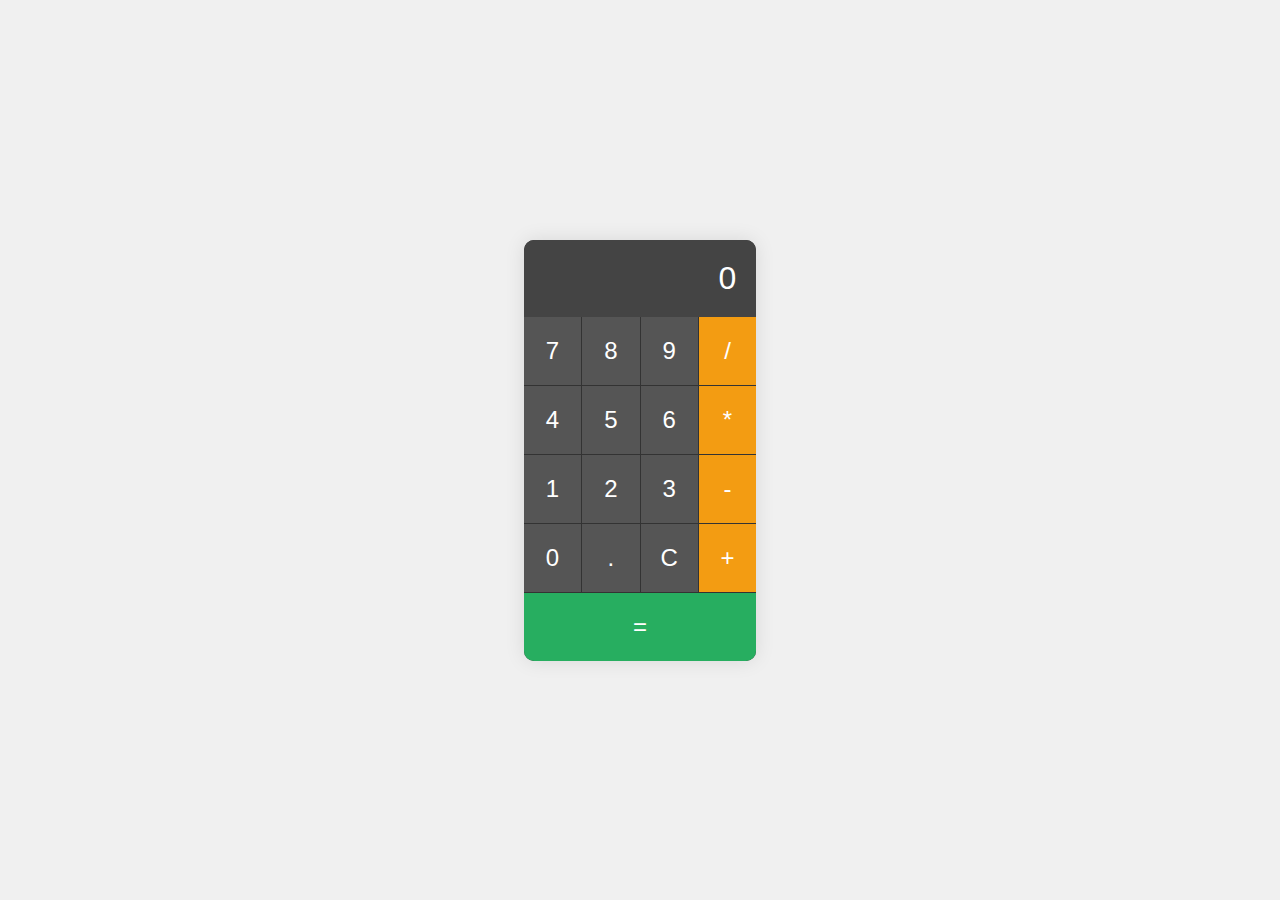
<file: Tp-Javascript/calculadora/index.html>
<!DOCTYPE html>
<html lang="es">
  <head>
    <meta charset="UTF-8" />
    <meta name="viewport" content="width=device-width, initial-scale=1.0" />
    <title>Calculadora</title>
    <link rel="stylesheet" href="style.css" />
  </head>
  <body>
    <div class="calculator">
      <div class="display" id="display">0</div>
      <div class="buttons">
        <button class="btn" data-value="7">7</button>
        <button class="btn" data-value="8">8</button>
        <button class="btn" data-value="9">9</button>
        <button class="btn operator" data-value="/">/</button>
        <button class="btn" data-value="4">4</button>
        <button class="btn" data-value="5">5</button>
        <button class="btn" data-value="6">6</button>
        <button class="btn operator" data-value="*">*</button>
        <button class="btn" data-value="1">1</button>
        <button class="btn" data-value="2">2</button>
        <button class="btn" data-value="3">3</button>
        <button class="btn operator" data-value="-">-</button>
        <button class="btn" data-value="0">0</button>
        <button class="btn" data-value=".">.</button>
        <button class="btn" data-value="C">C</button>
        <button class="btn operator" data-value="+">+</button>
        <button class="btn equal" data-value="=">=</button>
      </div>
    </div>
    <script src="script.js"></script>
  </body>
</html>
</file>
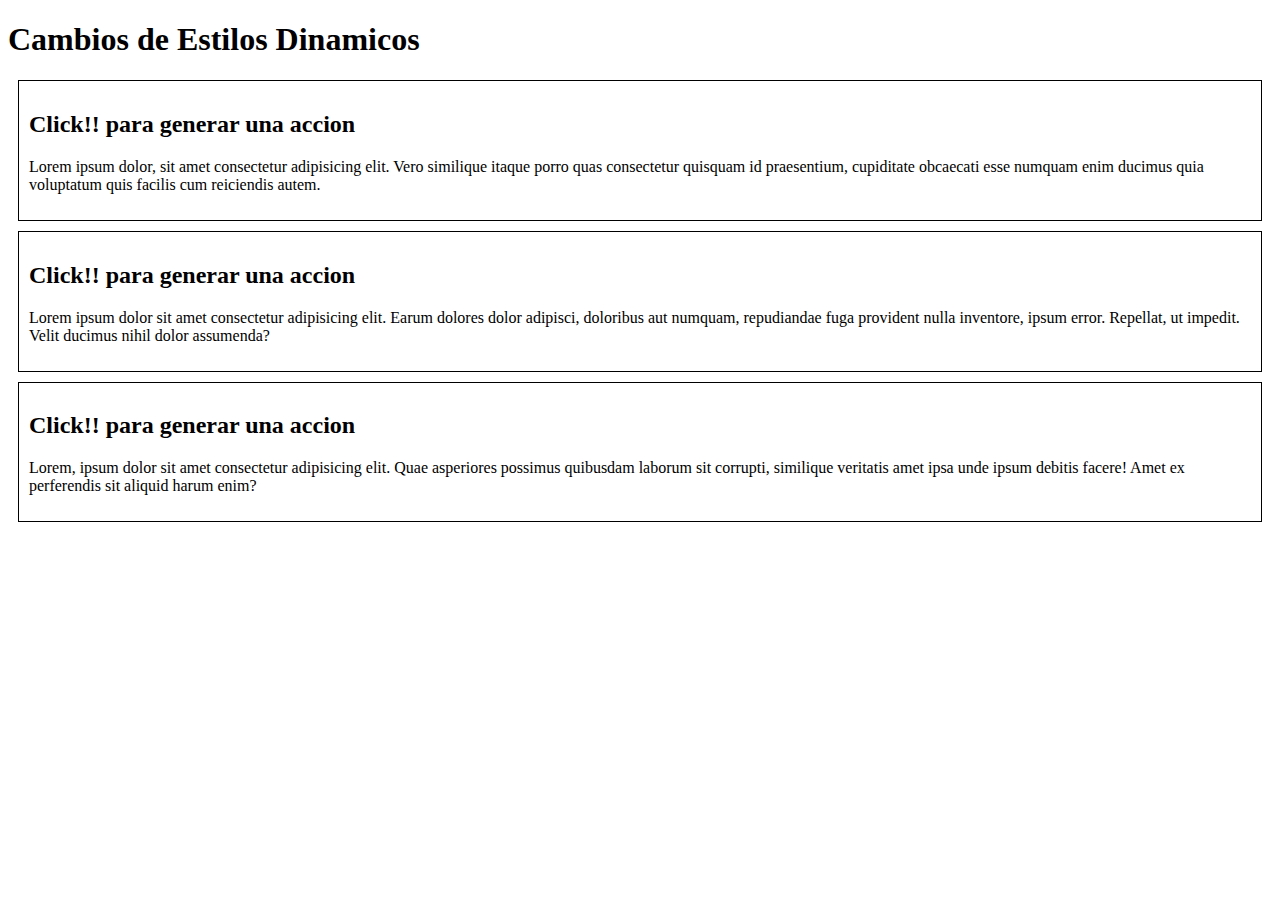
<file: Tp-Javascript/cambios-de-estilos/index.html>
<!DOCTYPE html>
<html>
  <head>
    <meta charset="utf-8" />
    <meta http-equiv="X-UA-Compatible" content="IE=edge" />
    <title></title>
    <meta name="description" content="" />
    <meta name="viewport" content="width=device-width, initial-scale=1" />
    <link rel="stylesheet" href="styles.css" />
  </head>
  <body>
    <h1>Cambios de Estilos Dinamicos</h1>
    <div id="parrafo-1" class="box" onclick="">
      <h2>Click!! para generar una accion</h2>
      <p>
        Lorem ipsum dolor, sit amet consectetur adipisicing elit. Vero similique
        itaque porro quas consectetur quisquam id praesentium, cupiditate
        obcaecati esse numquam enim ducimus quia voluptatum quis facilis cum
        reiciendis autem.
      </p>
    </div>

    <div id="parrafo-2" class="box">
      <h2>Click!! para generar una accion</h2>
      <p>
        Lorem ipsum dolor sit amet consectetur adipisicing elit. Earum dolores
        dolor adipisci, doloribus aut numquam, repudiandae fuga provident nulla
        inventore, ipsum error. Repellat, ut impedit. Velit ducimus nihil dolor
        assumenda?
      </p>
    </div>

    <div id="parrafo-3" class="box">
      <h2>Click!! para generar una accion</h2>
      <p>
        Lorem, ipsum dolor sit amet consectetur adipisicing elit. Quae
        asperiores possimus quibusdam laborum sit corrupti, similique veritatis
        amet ipsa unde ipsum debitis facere! Amet ex perferendis sit aliquid
        harum enim?
      </p>
    </div>

    <script src="index.js" async defer></script>
  </body>
</html>
</file>
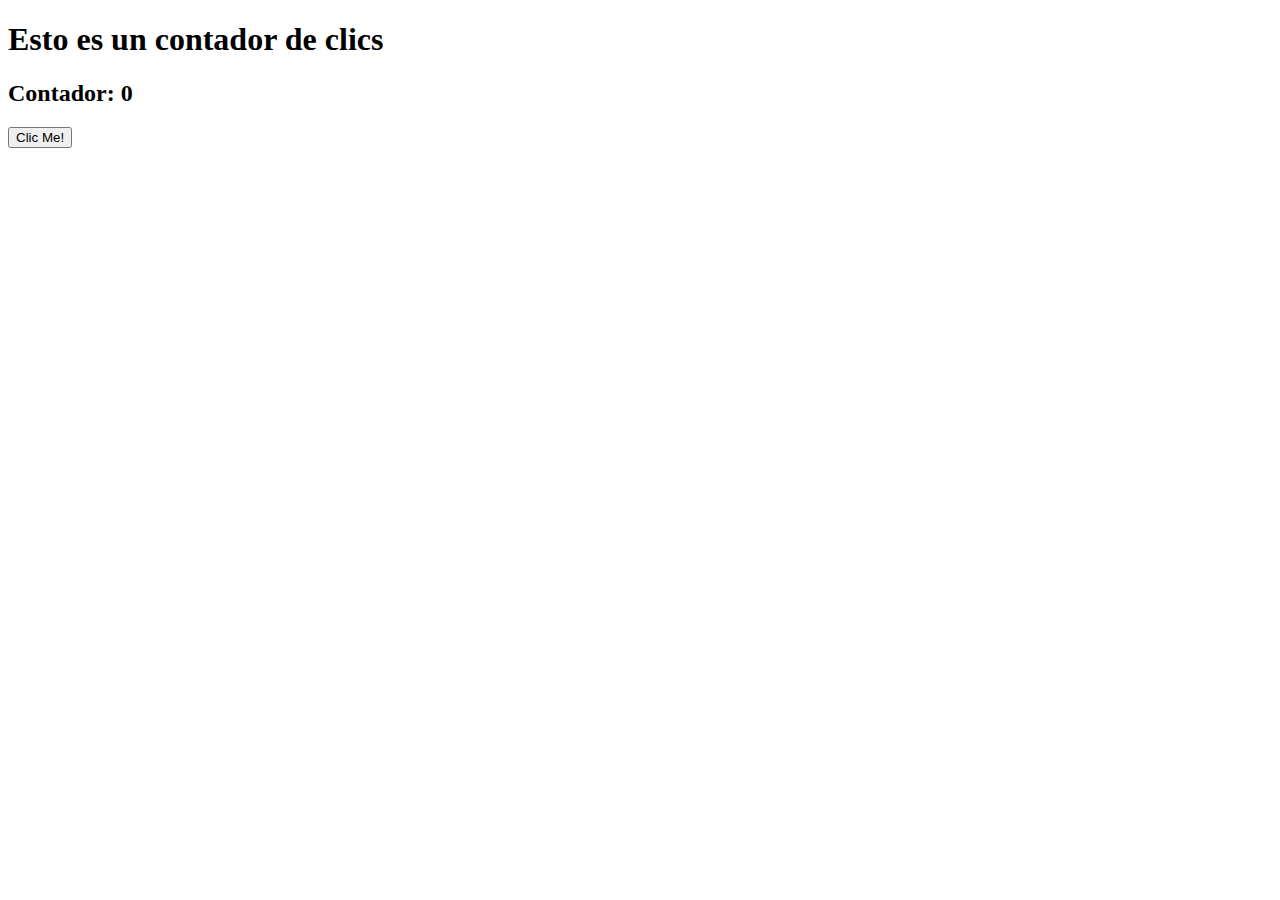
<file: Tp-Javascript/contador-clicks/index.html>
<!DOCTYPE html>
<html>
  <head>
    <meta charset="utf-8" />
    <meta http-equiv="X-UA-Compatible" content="IE=edge" />
    <title></title>
    <meta name="description" content="" />
    <meta name="viewport" content="width=device-width, initial-scale=1" />
    <link rel="stylesheet" href="" />
  </head>
  <body>
    <h1>Esto es un contador de clics</h1>
    <h2>Contador: <span id="numero">0</span></h2>
    <button type="button">Clic Me!</button>
    <script src="index.js" async defer></script>
  </body>
</html>
</file>
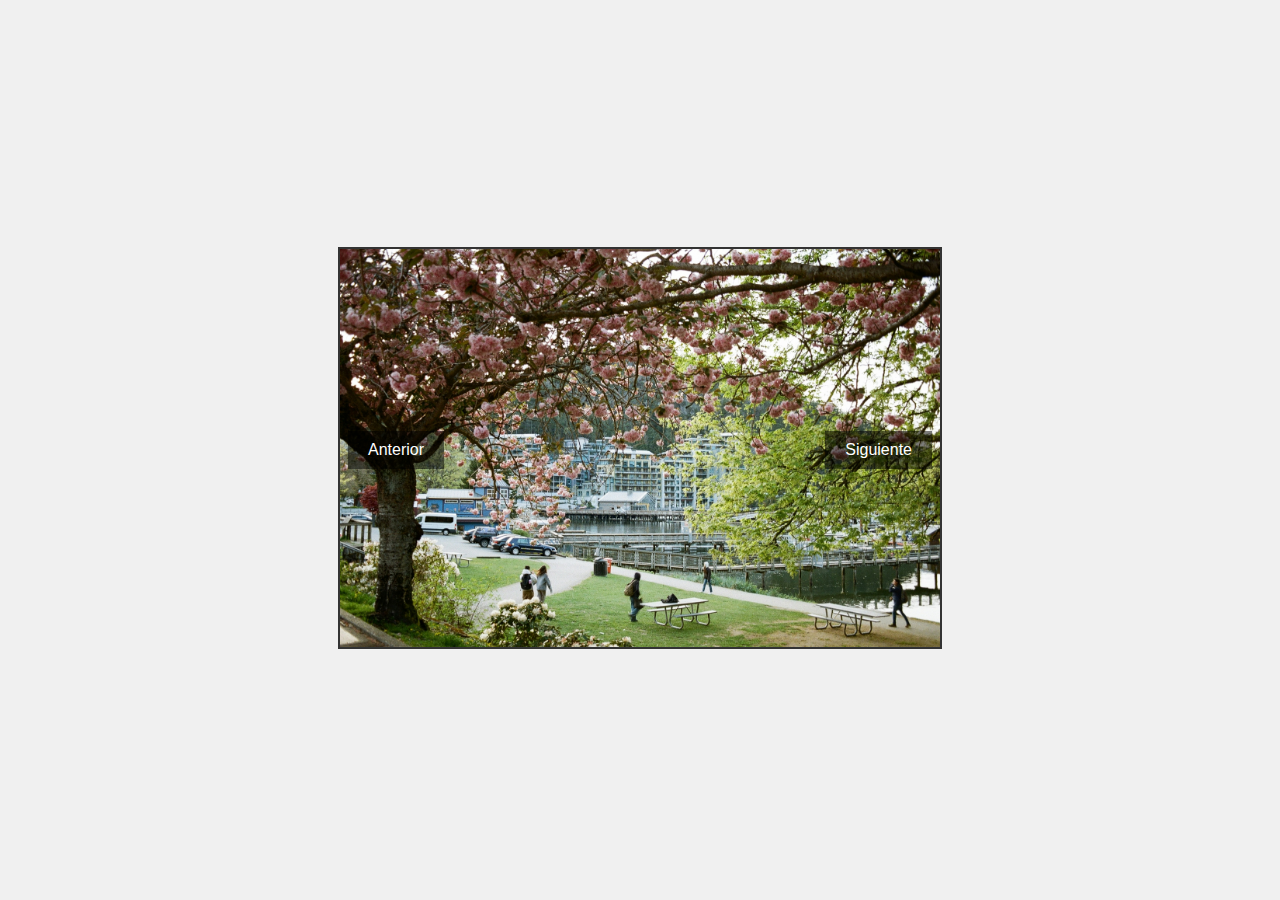
<file: Tp-Javascript/galleria-de-imagenes/index.html>
<!DOCTYPE html>
<html lang="es">
  <head>
    <meta charset="UTF-8" />
    <meta name="viewport" content="width=device-width, initial-scale=1.0" />
    <title>Galería de Imágenes</title>
    <link rel="stylesheet" href="styles.css" />
  </head>
  <body>
    <div class="gallery-container">
      <img
        id="gallery-image"
        src="./img/imagen.jpg"
        alt="Imagen de la galería"
      />
      <button id="prev-btn" class="nav-btn">Anterior</button>
      <button id="next-btn" class="nav-btn">Siguiente</button>
    </div>
    <script src="scripts.js"></script>
  </body>
</html>
</file>
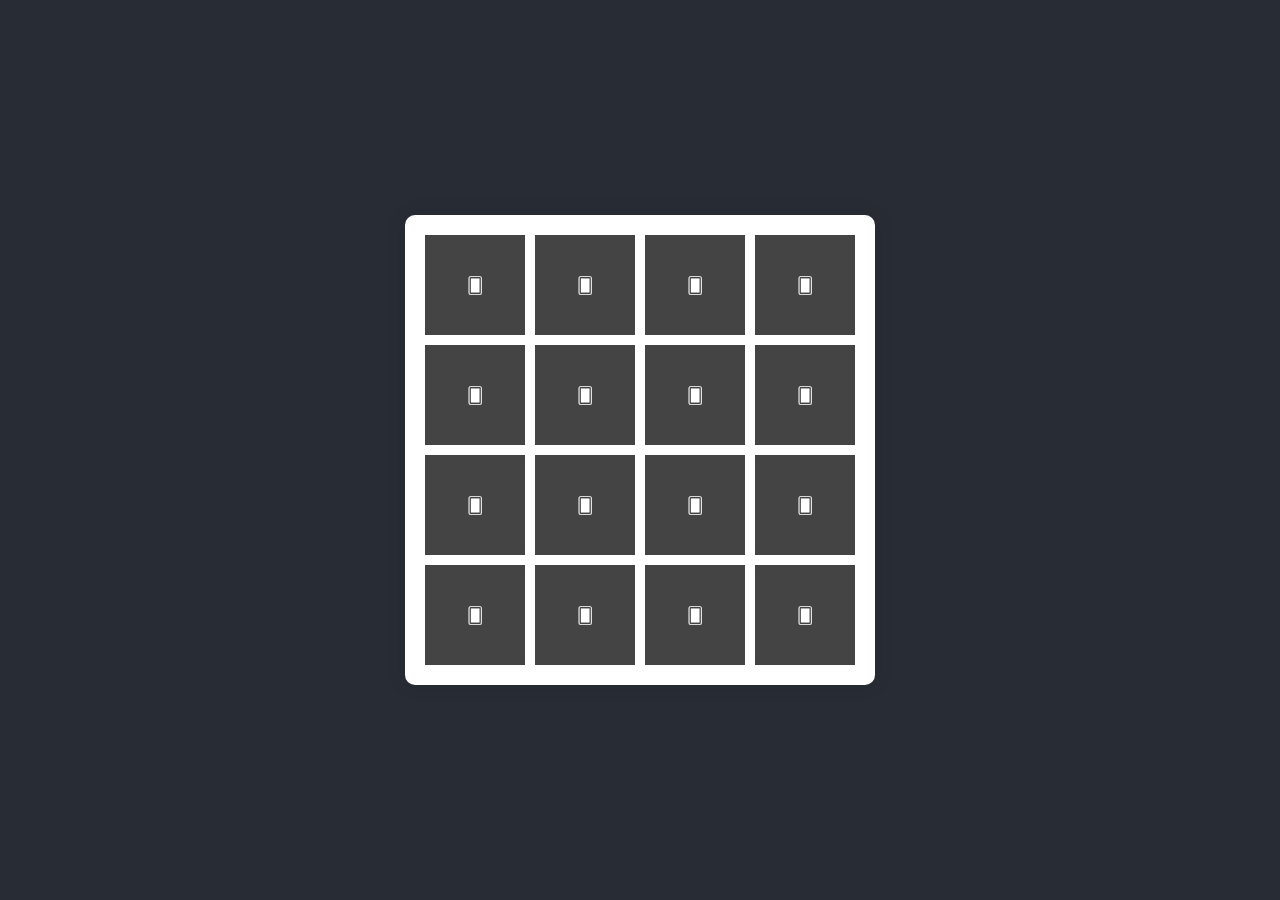
<file: Tp-Javascript/juego-de-memoria/index.html>
<!DOCTYPE html>
<html lang="es">
  <head>
    <meta charset="UTF-8" />
    <meta name="viewport" content="width=device-width, initial-scale=1.0" />
    <title>Juego de Memoria</title>
    <link rel="stylesheet" href="styles.css" />
  </head>
  <body>
    <div class="game-container">
      <!-- Las tarjetas se generarán dinámicamente -->
      <div class="grid" id="memory-game"></div>
    </div>
    <script src="scripts.js"></script>
  </body>
</html>
</file>
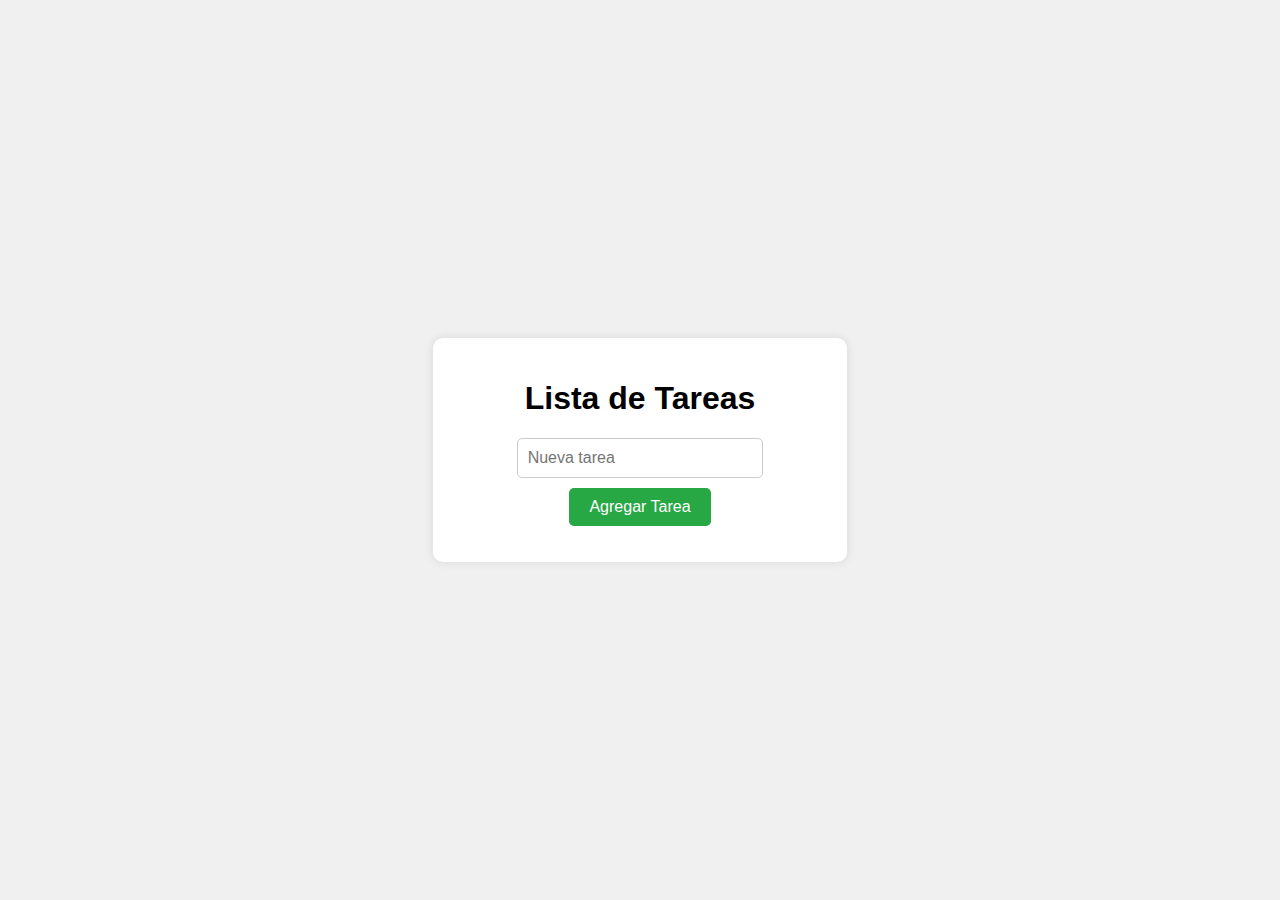
<file: Tp-Javascript/lista-de-tareas/index.html>
<!DOCTYPE html>
<html lang="es">
  <head>
    <meta charset="UTF-8" />
    <meta name="viewport" content="width=device-width, initial-scale=1.0" />
    <title>Lista de Tareas</title>
    <link rel="stylesheet" href="styles.css" />
  </head>
  <body>
    <div class="task-container">
      <h1>Lista de Tareas</h1>
      <input type="text" id="task-input" placeholder="Nueva tarea" />
      <button id="add-task-btn">Agregar Tarea</button>
      <ul id="task-list"></ul>
    </div>
    <script src="scripts.js"></script>
  </body>
</html>
</file>
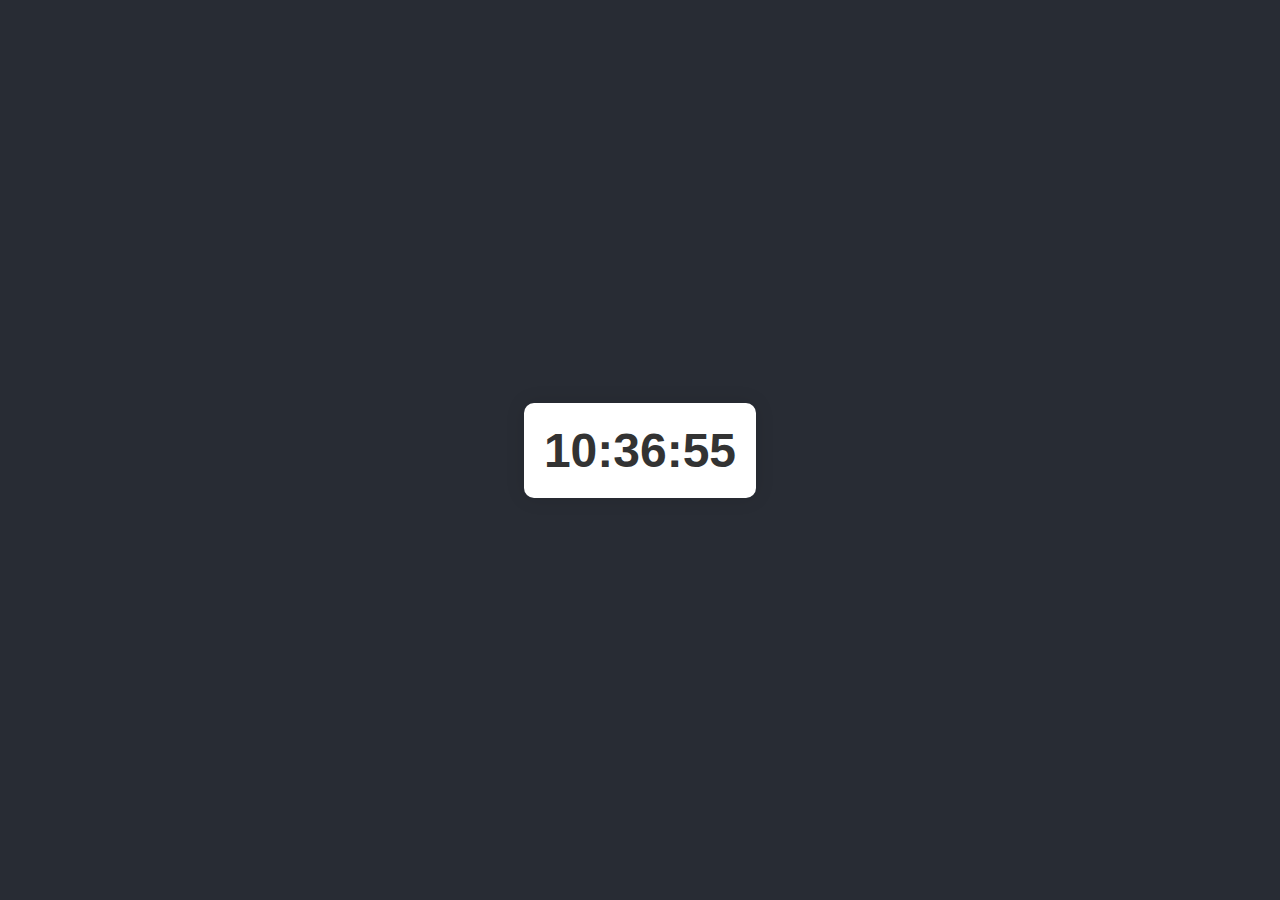
<file: Tp-Javascript/reloj-digital/index.html>
<!DOCTYPE html>
<html lang="es">
  <head>
    <meta charset="UTF-8" />
    <meta name="viewport" content="width=device-width, initial-scale=1.0" />
    <title>Reloj Digital</title>
    <link rel="stylesheet" href="styles.css" />
  </head>
  <body>
    <div class="clock-container">
      <div id="clock" class="clock"></div>
    </div>
    <script src="scripts.js"></script>
  </body>
</html>
</file>
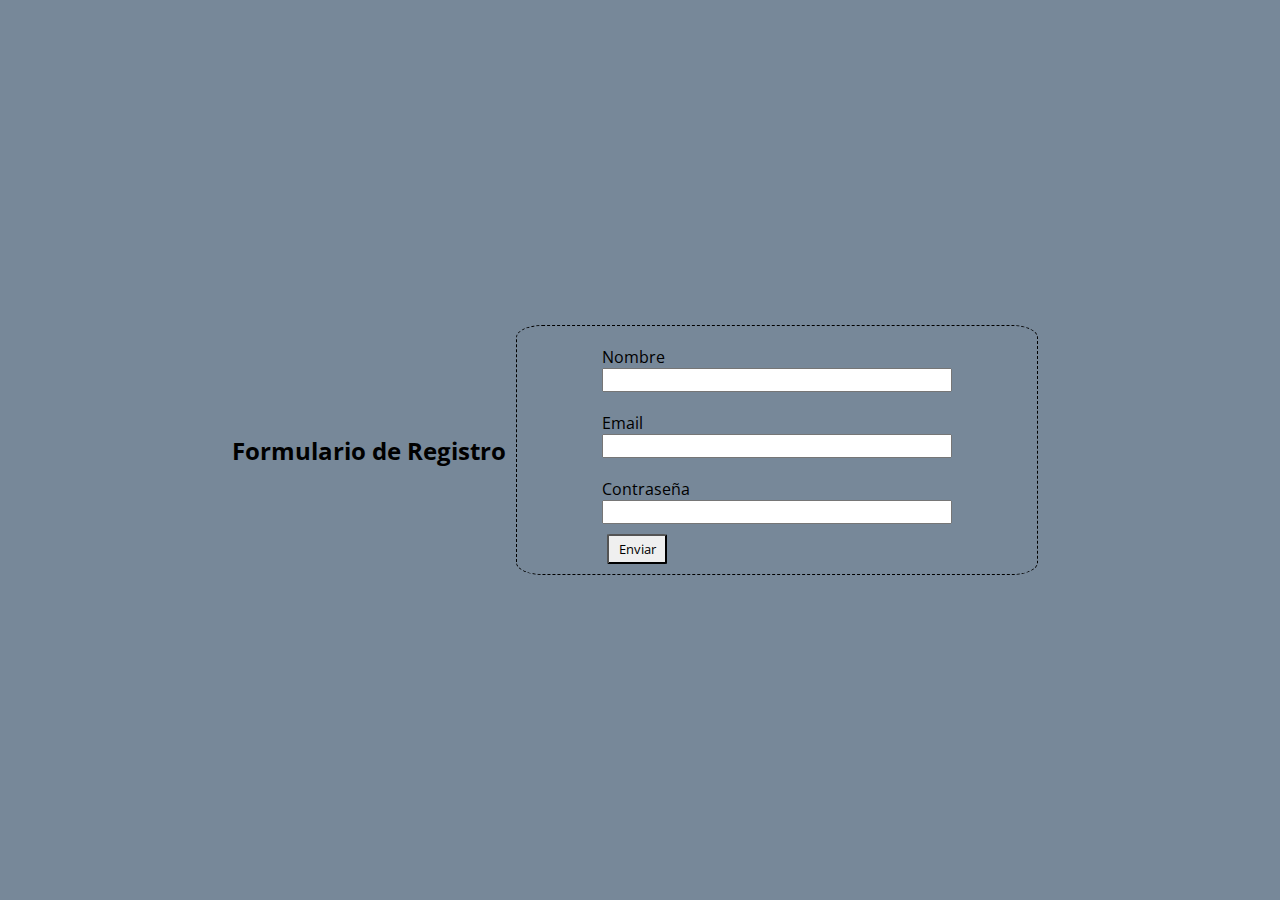
<file: Tp-Javascript/validacion-form-simple/index.html>
<!DOCTYPE html>
<html>
  <head>
    <meta charset="utf-8" />
    <meta http-equiv="X-UA-Compatible" content="IE=edge" />
    <title></title>
    <meta name="description" content="" />
    <meta name="viewport" content="width=device-width, initial-scale=1" />
    <link rel="stylesheet" href="styles.css" />
  </head>
  <body>
    <h2>Formulario de Registro</h2>
    <form action="" method="post">
      <div class="input">
        <label for="name">Nombre</label>
        <input type="text" id="name" required />
      </div>
      <div class="input">
        <label for="email">Email</label>
        <input type="email" id="email" required />
      </div>
      <div class="input">
        <label for="password">Contraseña</label>
        <input type="password" id="password" required />
      </div>
      <button type="submit">Enviar</button>
    </form>
    <script src="" async defer></script>
  </body>
</html>
</file>
<file: Tp-Javascript/calculadora/style.css>
body {
  display: flex;
  justify-content: center;
  align-items: center;
  height: 100vh;
  margin: 0;
  font-family: Arial, sans-serif;
  background-color: #f0f0f0;
}

.calculator {
  background-color: #333;
  border-radius: 10px;
  overflow: hidden;
  box-shadow: 0 0 20px rgba(0, 0, 0, 0.1);
}

.display {
  background-color: #444;
  color: #fff;
  font-size: 2em;
  text-align: right;
  padding: 20px;
}

.buttons {
  display: grid;
  grid-template-columns: repeat(4, 1fr);
  grid-gap: 1px;
}

.btn {
  background-color: #555;
  color: white;
  border: none;
  padding: 20px;
  font-size: 1.5em;
  cursor: pointer;
  text-align: center;
}

.btn:hover {
  background-color: #666;
}

.operator {
  background-color: #f39c12;
}

.operator:hover {
  background-color: #e67e22;
}

.equal {
  grid-column: span 4;
  background-color: #27ae60;
}

.equal:hover {
  background-color: #2ecc71;
}
</file>
<file: Tp-Javascript/cambios-de-estilos/styles.css>
.box {
  border: 1px solid black;
  margin: 10px;
  padding: 10px;
}
</file>
<file: Tp-Javascript/galleria-de-imagenes/styles.css>
body {
  display: flex;
  justify-content: center;
  align-items: center;
  height: 100vh;
  margin: 0;
  font-family: Arial, sans-serif;
  background-color: #f0f0f0;
}

.gallery-container {
  position: relative;
  text-align: center;
}

#gallery-image {
  width: 600px;
  height: auto;
  border: 2px solid #333;
}

.nav-btn {
  position: absolute;
  top: 50%;
  transform: translateY(-50%);
  background-color: rgba(0, 0, 0, 0.5);
  color: white;
  border: none;
  padding: 10px 20px;
  cursor: pointer;
  font-size: 16px;
}

#prev-btn {
  left: 10px;
}

#next-btn {
  right: 10px;
}

.nav-btn:hover {
  background-color: rgba(0, 0, 0, 0.7);
}
</file>
<file: Tp-Javascript/juego-de-memoria/styles.css>
body {
  display: flex;
  justify-content: center;
  align-items: center;
  height: 100vh;
  margin: 0;
  font-family: Arial, sans-serif;
  background-color: #282c34;
  color: #ffffff;
}

.game-container {
  display: flex;
  justify-content: center;
  align-items: center;
  background: #ffffff;
  padding: 20px;
  border-radius: 10px;
  box-shadow: 0 0 20px rgba(0, 0, 0, 0.1);
}

.grid {
  display: grid;
  grid-template-columns: repeat(4, 100px);
  grid-template-rows: repeat(4, 100px);
  gap: 10px;
}

.card {
  width: 100px;
  height: 100px;
  background-color: #444;
  display: flex;
  justify-content: center;
  align-items: center;
  cursor: pointer;
  position: relative;
  perspective: 1000px;
}

.card-inner {
  width: 100%;
  height: 100%;
  position: absolute;
  transform-style: preserve-3d;
  transition: transform 0.6s;
}

.card.flipped .card-inner {
  transform: rotateY(180deg);
}

.card-front,
.card-back {
  width: 100%;
  height: 100%;
  position: absolute;
  backface-visibility: hidden;
  display: flex;
  justify-content: center;
  align-items: center;
  border-radius: 5px;
}

.card-front {
  background-color: #f0f0f0;
  color: #333;
  transform: rotateY(180deg);
}

.card-back {
  background-color: #444;
  color: #fff;
}
</file>
<file: Tp-Javascript/lista-de-tareas/styles.css>
body {
  display: flex;
  justify-content: center;
  align-items: center;
  height: 100vh;
  margin: 0;
  font-family: Arial, sans-serif;
  background-color: #f0f0f0;
}

.task-container {
  text-align: center;
  background: white;
  padding: 20px;
  border-radius: 10px;
  box-shadow: 0 0 10px rgba(0, 0, 0, 0.1);
}

#task-input {
  width: 60%;
  padding: 10px;
  font-size: 16px;
  border: 1px solid #ccc;
  border-radius: 5px;
  margin-bottom: 10px;
}

#add-task-btn {
  padding: 10px 20px;
  font-size: 16px;
  border: none;
  border-radius: 5px;
  background-color: #28a745;
  color: white;
  cursor: pointer;
}

#add-task-btn:hover {
  background-color: #218838;
}

#task-list {
  list-style-type: none;
  padding: 0;
}

.task-item {
  display: flex;
  justify-content: space-between;
  align-items: center;
  padding: 10px;
  border-bottom: 1px solid #ccc;
}

.task-item:last-child {
  border-bottom: none;
}

.delete-btn {
  background-color: #dc3545;
  color: white;
  border: none;
  border-radius: 5px;
  padding: 5px 10px;
  cursor: pointer;
}

.delete-btn:hover {
  background-color: #c82333;
}
</file>
<file: Tp-Javascript/reloj-digital/styles.css>
body {
  display: flex;
  justify-content: center;
  align-items: center;
  height: 100vh;
  margin: 0;
  font-family: Arial, sans-serif;
  background-color: #282c34;
}

.clock-container {
  text-align: center;
  background: #fff;
  padding: 20px;
  border-radius: 10px;
  box-shadow: 0 0 20px rgba(0, 0, 0, 0.1);
}

.clock {
  font-size: 48px;
  font-weight: bold;
  color: #333;
}
</file>
<file: Tp-Javascript/validacion-form-simple/styles.css>
@import url("https://fonts.googleapis.com/css2?family=Open+Sans:ital,wght@0,300..800;1,300..800&display=swap");
* {
  font-family: "Open Sans", sans-serif;
}

body {
  display: flex;
  justify-content: center;
  align-items: center;
  height: 100vh;
  margin: 0;
  background-color: lightslategray;
}

form {
  display: grid;
  border: 1px solid black;
  border-radius: 5%;
  border-style: dashed;
  padding: 10px;
  justify-content: center;
  width: 500px;
  margin: 10px;
}

.input {
  display: grid;
  width: 350px;
  margin: 10px;
}

button {
  margin-left: 15px;
  width: 60px;
  height: 30px;
  border-radius: 5%;
}

button:hover {
  background-color: limegreen;
}
</file>
